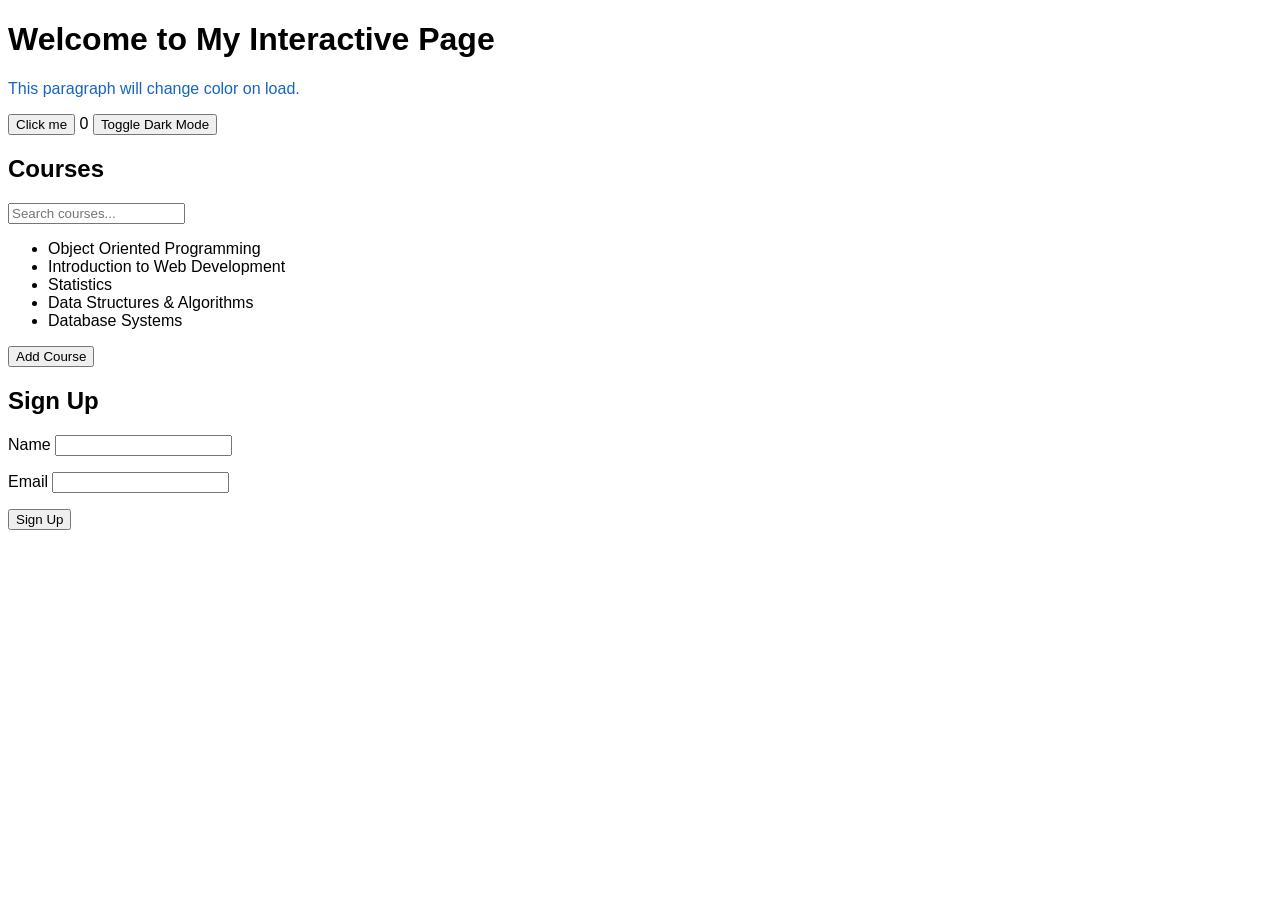
<file: index.html>
<!DOCTYPE html>
<html>

<head>
    <title>Week-9-DOM-Events-Validation</title>
    <style>
        body {
            font-family: sans-serif;
            transition: background-color 0.3s ease, color 0.3s ease;
        }

        body.dark {
            background-color: #1a1a1a;
            color: #f4f4f9;
        }

        .error {
            color: #d32f2f;
        }

        .success {
            color: #2e7d32;
        }
    </style>
</head>

<body>
    <h1 id="main-heading">Hello CBU!</h1>
    <p id="main-paragraph">This paragraph will change color on load.</p>
    <button id="counter-btn">Click me</button>
    <span id="counter-display">0</span>
    <button id="theme-toggle-btn">Toggle Dark Mode</button>
    <h2>Courses</h2>
    <input type="text" id="course-search" placeholder="Search courses...">
    <ul id="course-list"></ul>
    <button id="add-course-btn">Add Course</button>

    <h2>Sign Up</h2>
    <form id="signup-form">
        <p>
            <label for="signup-name">Name</label>
            <input type="text" id="signup-name" name="name">
        </p>
        <p>
            <label for="signup-email">Email</label>
            <input type="text" id="signup-email" name="email">
        </p>
        <input type="submit" value="Sign Up">
        <p id="form-message"></p>
    </form>

    <script src="script.js" defer></script>
</body>

</html>
</file>
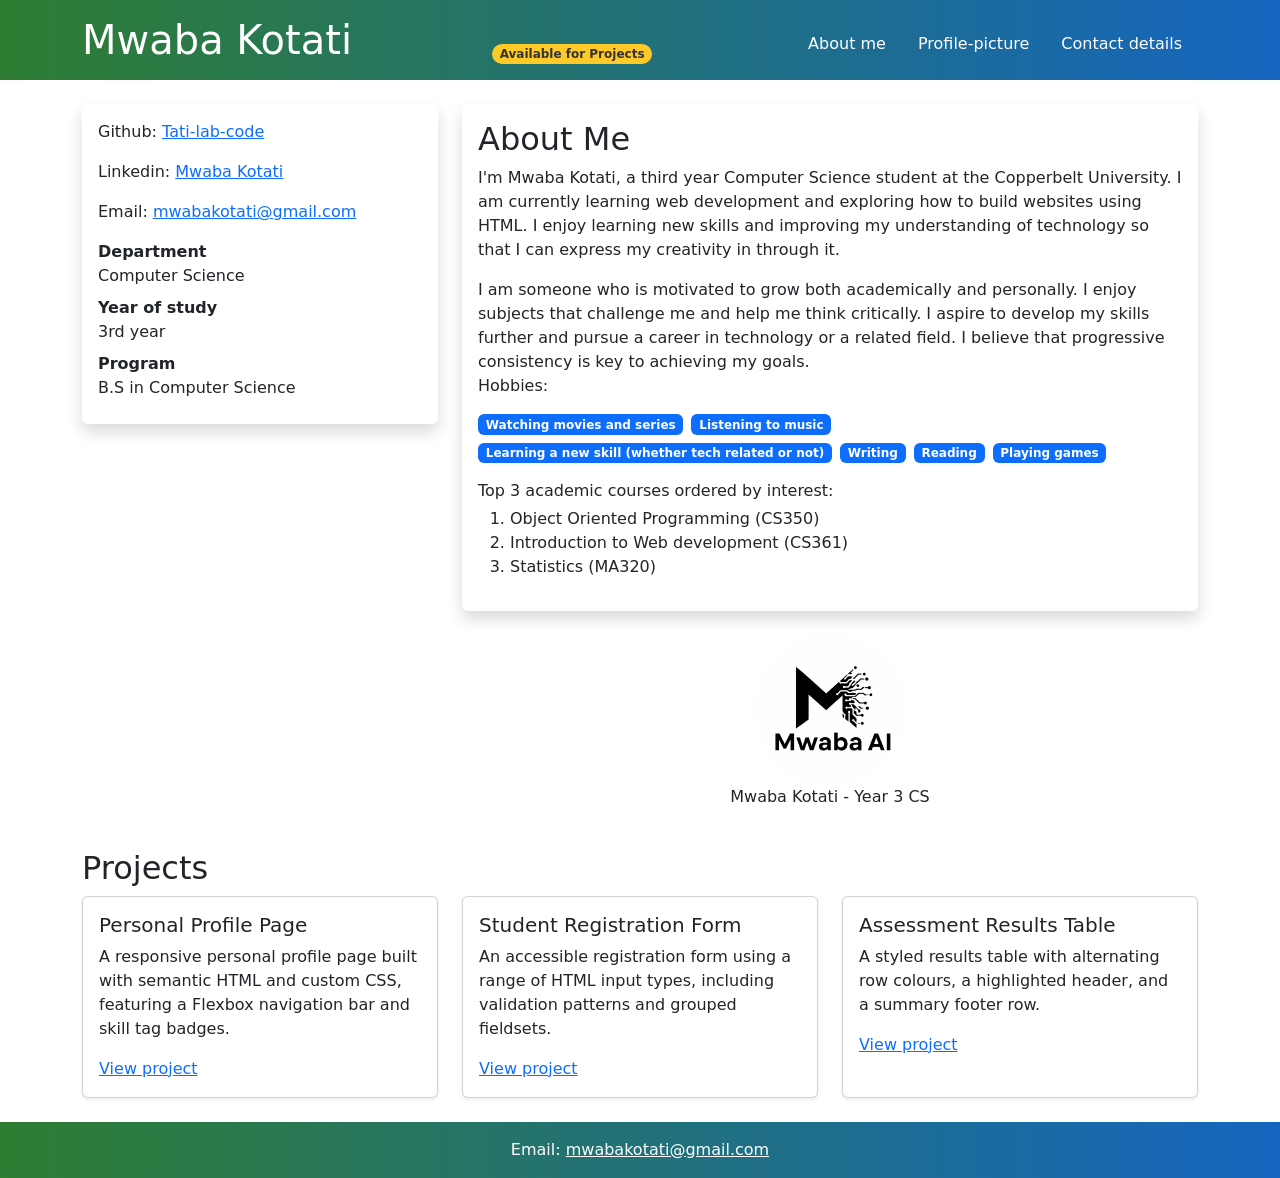
<file: bootstrap-profile.html>
<!DOCTYPE html>
<html lang="en">

<head>
    <meta charset="UTF-8">
    <meta name="viewport" content="width=device-width, initial-scale=1">
    <title>Week-8-Bootstrap-Profile</title>
    <link href="https://cdn.jsdelivr.net/npm/bootstrap@5.3.3/dist/css/bootstrap.min.css" rel="stylesheet">
    <style>
        .brand-header {
            background: linear-gradient(to right, #2e7d32, #1565c0);
        }

        .brand-badge {
            background-color: #ffca28;
            color: #333333;
        }
    </style>
</head>

<body>
    <header class="brand-header text-white p-3">
        <div class="container d-flex justify-content-between align-items-end flex-wrap gap-2">
            <h1 class="mb-0">Mwaba Kotati</h1>
            <span class="badge rounded-pill brand-badge">Available for Projects</span>
            <nav>
                <ul class="nav flex-column flex-md-row">
                    <li class="nav-item"><a class="nav-link text-white" href="#My_about">About me</a></li>
                    <li class="nav-item"><a class="nav-link text-white" href="#My_profile_picture">Profile-picture</a>
                    </li>
                    <li class="nav-item"><a class="nav-link text-white" href="#Contact_Details">Contact details</a>
                    </li>
                </ul>
            </nav>
        </div>
    </header>
    <main class="container my-4">
        <div class="row">
            <aside class="col-12 col-md-4 mb-4" id="Contact_Details">
                <div class="p-3 shadow rounded">
                    <p>Github: <a href="https://github.com/Tati-lab-code">Tati-lab-code</a></p>
                    <p>Linkedin: <a href="https://www.linkedin.com/in/mwaba-kotati-b72666258">Mwaba Kotati</a></p>
                    <p>Email: <a href="mailto:mwabakotati@gmail.com">mwabakotati@gmail.com</a></p>
                    <dl class="mb-0">
                        <dt>Department</dt>
                        <dd>Computer Science</dd>
                        <dt>Year of study</dt>
                        <dd>3rd year</dd>
                        <dt>Program</dt>
                        <dd>B.S in Computer Science</dd>
                    </dl>
                </div>
            </aside>

            <div class="col-12 col-md-8">
                <article class="p-3 shadow rounded mb-4">
                    <h2 id="My_about">About Me</h2>
                    <p>
                        I'm Mwaba Kotati, a third year Computer Science student at the Copperbelt University. I am
                        currently learning web development and exploring how to build websites using HTML. I enjoy
                        learning new skills and improving my understanding of technology so that I can express my
                        creativity in through it.
                    </p>
                    <p>
                        I am someone who is motivated to grow both academically and personally. I enjoy subjects
                        that challenge me and help me think critically. I aspire to develop my skills further and
                        pursue a career in technology or a related field. I believe that progressive consistency is
                        key to achieving my goals.<br>
                        Hobbies:
                    </p>
                    <ul class="d-flex flex-wrap gap-2 list-unstyled">
                        <li class="badge bg-primary">Watching movies and series</li>
                        <li class="badge bg-primary">Listening to music</li>
                        <li class="badge bg-primary">Learning a new skill (whether tech related or not)</li>
                        <li class="badge bg-primary">Writing</li>
                        <li class="badge bg-primary">Reading</li>
                        <li class="badge bg-primary">Playing games</li>
                    </ul>
                    <p class="mb-1">Top 3 academic courses ordered by interest:</p>
                    <ol>
                        <li>Object Oriented Programming (CS350)</li>
                        <li>Introduction to Web development (CS361)</li>
                        <li>Statistics (MA320)</li>
                    </ol>
                </article>

                <figure class="text-center" id="My_profile_picture">
                    <img src="Images/MyProfile.jpeg" alt="Photo of Mwaba Kotati" width="150" height="150"
                        class="rounded-circle">
                    <figcaption>Mwaba Kotati - Year 3 CS</figcaption>
                </figure>
            </div>
        </div>
        <section id="projects" class="mt-4">
            <h2>Projects</h2>
            <div class="row row-cols-1 row-cols-md-3 g-4">
                <div class="col">
                    <div class="card h-100 shadow-sm">
                        <div class="card-body">
                            <h3 class="card-title h5">Personal Profile Page</h3>
                            <p class="card-text">A responsive personal profile page built with semantic HTML and
                                custom CSS, featuring a Flexbox navigation bar and skill tag badges.</p>
                            <a href="Personal_profile_page.html" class="card-link">View project</a>
                        </div>
                    </div>
                </div>
                <div class="col">
                    <div class="card h-100 shadow-sm">
                        <div class="card-body">
                            <h3 class="card-title h5">Student Registration Form</h3>
                            <p class="card-text">An accessible registration form using a range of HTML input types,
                                including validation patterns and grouped fieldsets.</p>
                            <a href="Student_registration_form.html" class="card-link">View project</a>
                        </div>
                    </div>
                </div>
                <div class="col">
                    <div class="card h-100 shadow-sm">
                        <div class="card-body">
                            <h3 class="card-title h5">Assessment Results Table</h3>
                            <p class="card-text">A styled results table with alternating row colours, a highlighted
                                header, and a summary footer row.</p>
                            <a href="Table.html" class="card-link">View project</a>
                        </div>
                    </div>
                </div>
            </div>
        </section>
    </main>

    <footer class="brand-header text-white text-center p-3">
        <p class="mb-0">Email: <a class="text-white" href="mailto:mwabakotati@gmail.com">mwabakotati@gmail.com</a></p>
    </footer>
</body>

</html>
</file>
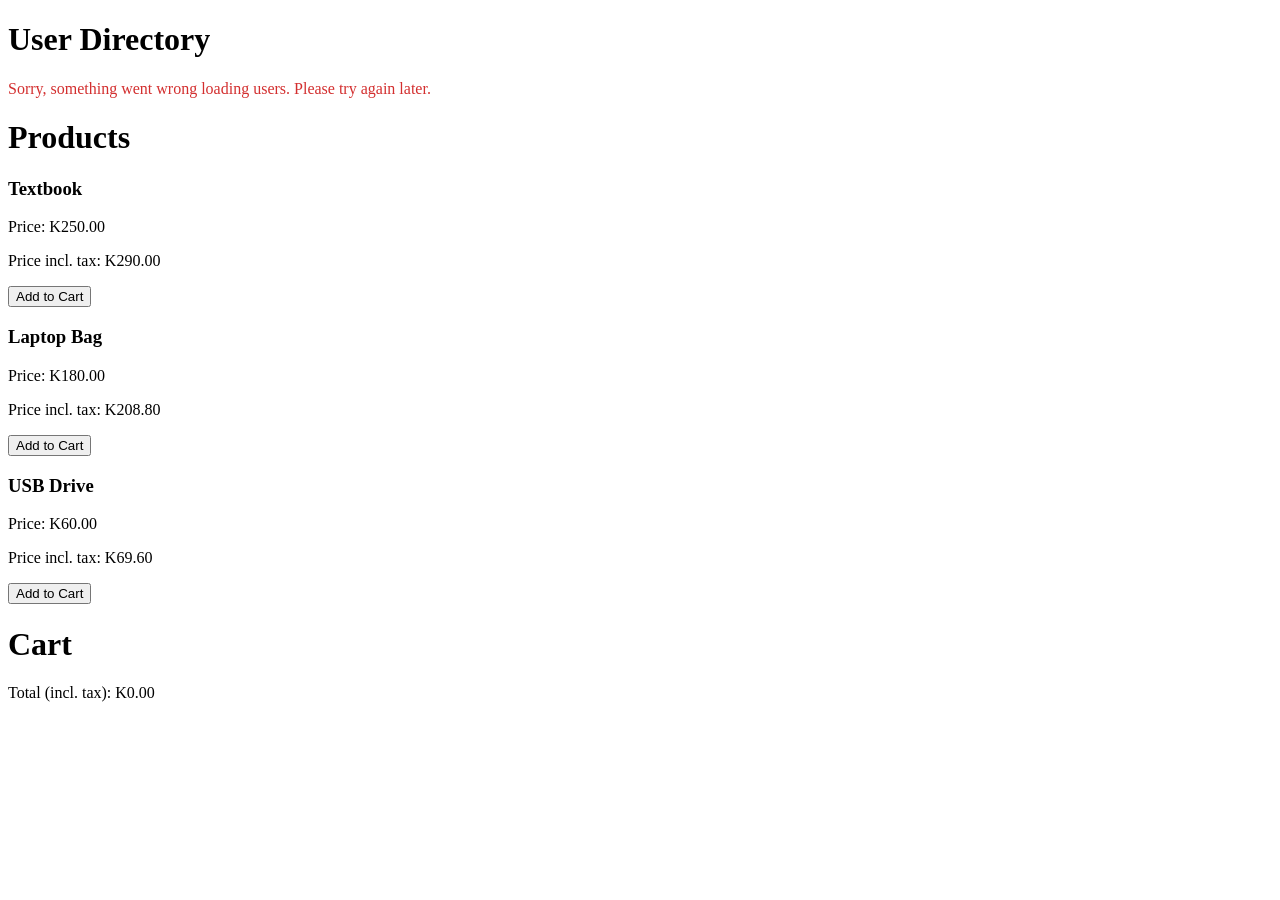
<file: store.html>
<!DOCTYPE html>
<html lang="en">

<head>
    <meta charset="UTF-8">
    <meta name="viewport" content="width=device-width, initial-scale=1">
    <title>Week-10-Fetch-Classes-Modules-Storage</title>
    <style>
        .error-message {
            color: #d32f2f;
        }
    </style>
</head>

<body>
    <h1>User Directory</h1>
    <div id="user-list"></div>

    <h1>Products</h1>
    <div id="product-list"></div>

    <h1>Cart</h1>
    <div id="cart-display"></div>
    <p id="cart-total"></p>

    <script src="main.js" type="module" defer></script>
</body>

</html>
</file>
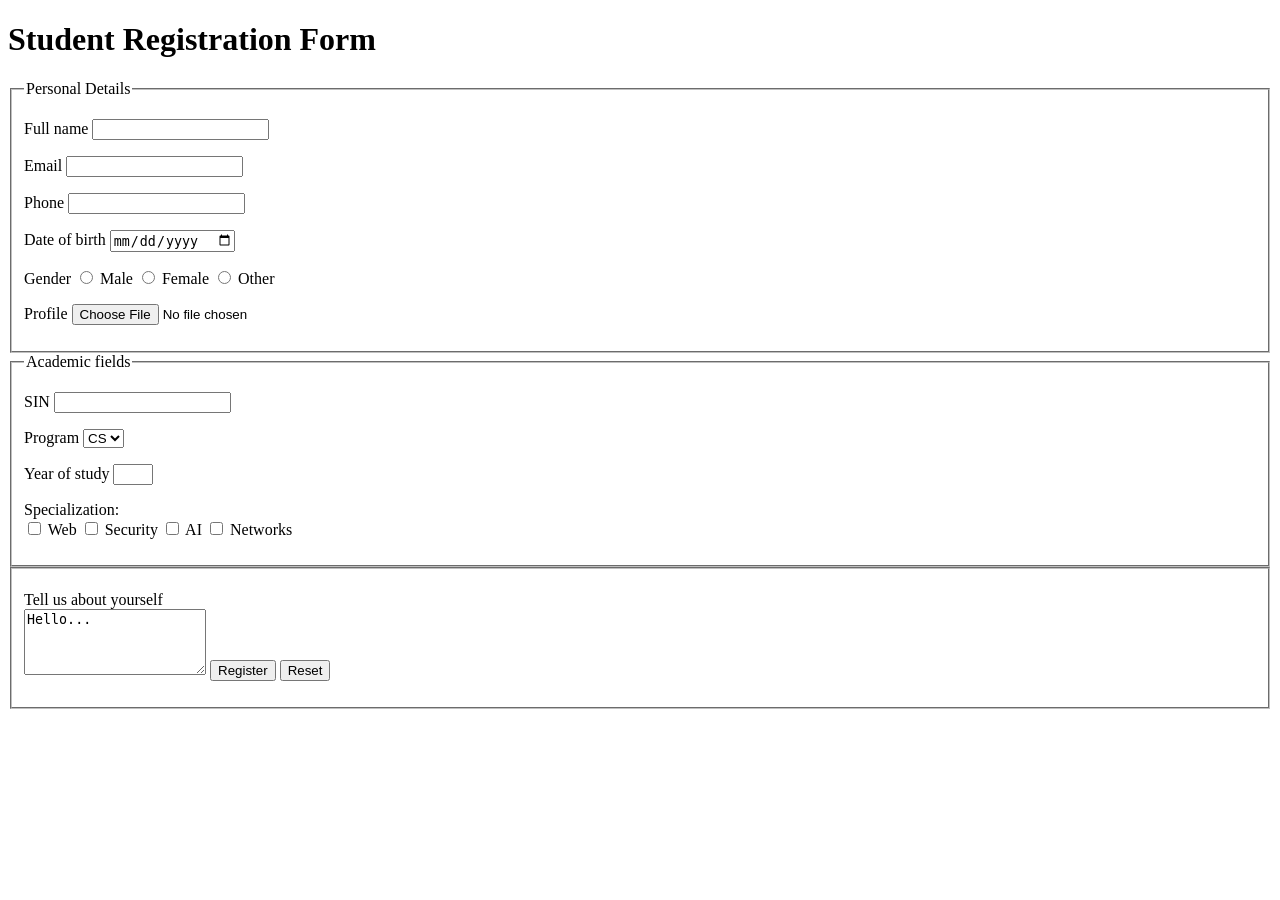
<file: Student_registration_form.html>
<!DOCTYPE html>
<html lang="en">

<head>
    <meta charset="UTF-8">
    <meta name="viewport" content="width=device-width">
    <title>Week-2-Lab-4-Part-A</title>
</head>

<body>
    <header>
        <h1>Student Registration Form</h1>
    </header>
    <main>
        <form action="#" method="POST">
            <fieldset>
                <legend>Personal Details</legend>
                <!--Fullname(text, required)-->
                <p>
                    <label for="Full-name">Full name</label>
                    <input type="text" id="Full-name" name="full-name" required>
                </p>
                <!--Email(email, required)-->
                <p>
                    <label for="Email">Email</label>
                    <input type="email" id="Email" name="mail" required>
                </p>
                <!--Phone(tel)-->
                <p>
                    <label for="Phone-number">Phone</label>
                    <input type="tel" id="Phone-number" name="Phone_number" required>
                </p>
                <!--Date of birth(date)-->
                <p>
                    <label for="Date">Date of birth</label>
                    <input type="date" id="Date" name="DOB">
                </p>
                <!--Gender(radio: Male/Female/Other)-->
                <p>
                    <label>Gender</label>
                    <input type="radio" id="Male" name="Gender" value="Male">
                    <label for="Male">Male</label>
                    <input type="radio" id="Female" name="Gender" value="Female">
                    <label for="Female">Female</label>
                    <input type="radio" id="Other" name="Gender" value="Other">
                    <label for="Other">Other</label>
                </p>
                <!--Profile photo(file, accept image/*)-->
                <p>
                    <label for="Picture">Profile</label>
                    <input type="file" id="Picture" name="Profile_picture" accept="image/*">
                </p>
            </fieldset>
            <fieldset>
                <legend>Academic fields</legend>
                <!--Student ID(text pattern='[A-Z]{2}[0-9]{6}', required)-->
                <p>
                    <label for="Student-ID">SIN</label>
                    <input type="text" pattern="[0-9]{8}" id="Student-ID" name="SIN" required>
                </p>
                <!--Program(select: CS, IT, IS)-->
                <p>
                    <label for="Program">Program</label>
                    <select id="Program" name="Prg">
                        <option value="CS">CS</option>
                        <option value="IS">IS</option>
                        <option value="IT">IT</option>
                    </select>
                </p>
                <!--Year of study(number, min=1, max=5)-->
                <p>
                    <label for="Year-of-study">Year of study</label>
                    <input type="number" id="Year-of-study" min="1" max="5">
                </p>
                <!--Specialization(checkbox: Web, Security, AI, Networks)-->
                <p>
                    <label>Specialization: </label> <br>
                    <input type="checkbox" id="Web" name="Specialization" value="Web">
                    <label for="Web">Web</label>
                    <input type="checkbox" id="Security" name="Specialization" value="Security">
                    <label for="Security">Security</label>
                    <input type="checkbox" id="AI" name="Specialization" value="AI">
                    <label for="AI">AI</label>
                    <input type="checkbox" id="Networks" name="Specialization" value="Web">
                    <label for="Networks">Networks</label>
                </p>
            </fieldset>
            <fieldset>
                <p>
                    <label for="About">Tell us about yourself</label><br>
                    <textarea name="Information" id="About" rows="4">Hello...</textarea>
                    <input type="submit" value="Register">
                    <input type="reset">
                </p>
            </fieldset>
        </form>
    </main>
</body>

</html>
</file>
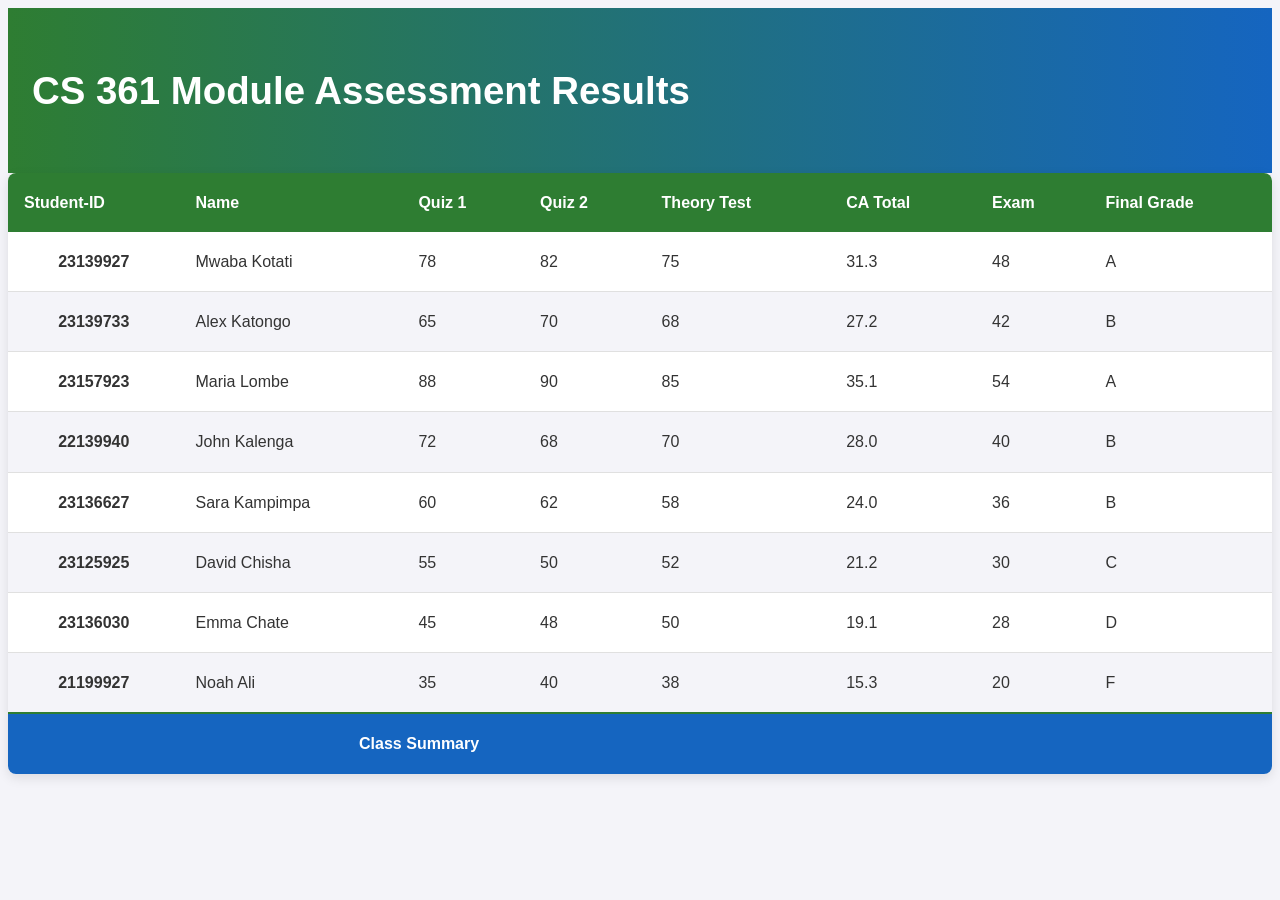
<file: Table.html>
<!DOCTYPE html>
<html lang="en">

<head>
    <meta charset="UTF-8">
    <meta name="viewport" content="width=device-width">
    <link rel="stylesheet" href="style.css">
    <title>Week-2-Lab-4-Part-B</title>
</head>

<body>
    <header>
        <h1>CS 361 Module Assessment Results</h1>
    </header>
    <main>
        <table>
            <caption></caption>
            <thead>
                <tr>
                    <th scope="col">Student-ID</th>
                    <th scope="col">Name</th>
                    <th scope="col">Quiz 1</th>
                    <th scope="col">Quiz 2</th>
                    <th scope="col">Theory Test</th>
                    <th scope="col">CA Total</th>
                    <th scope="col">Exam</th>
                    <th scope="col">Final Grade</th>
                </tr>
            </thead>
            <tbody>
                <tr>
                    <th scope="row">23139927</th>
                    <td>Mwaba Kotati</td>
                    <td>78</td>
                    <td>82</td>
                    <td>75</td>
                    <td>31.3</td>
                    <td>48</td>
                    <td>A</td>
                </tr>
                <tr>
                    <th scope="row">23139733</th>
                    <td>Alex Katongo</td>
                    <td>65</td>
                    <td>70</td>
                    <td>68</td>
                    <td>27.2</td>
                    <td>42</td>
                    <td>B</td>
                </tr>
                <tr>
                    <th scope="row">23157923</th>
                    <td>Maria Lombe</td>
                    <td>88</td>
                    <td>90</td>
                    <td>85</td>
                    <td>35.1</td>
                    <td>54</td>
                    <td>A</td>
                </tr>
                <tr>
                    <th scope="row">22139940</th>
                    <td>John Kalenga</td>
                    <td>72</td>
                    <td>68</td>
                    <td>70</td>
                    <td>28.0</td>
                    <td>40</td>
                    <td>B</td>
                </tr>
                <tr>
                    <th scope="row">23136627</th>
                    <td>Sara Kampimpa</td>
                    <td>60</td>
                    <td>62</td>
                    <td>58</td>
                    <td>24.0</td>
                    <td>36</td>
                    <td>B</td>
                </tr>
                <tr>
                    <th scope="row">23125925</th>
                    <td>David Chisha</td>
                    <td>55</td>
                    <td>50</td>
                    <td>52</td>
                    <td>21.2</td>
                    <td>30</td>
                    <td>C</td>
                </tr>
                <tr>
                    <th scope="row">23136030</th>
                    <td>Emma Chate</td>
                    <td>45</td>
                    <td>48</td>
                    <td>50</td>
                    <td>19.1</td>
                    <td>28</td>
                    <td>D</td>
                </tr>
                <tr>
                    <th scope="row">21199927</th>
                    <td>Noah Ali</td>
                    <td>35</td>
                    <td>40</td>
                    <td>38</td>
                    <td>15.3</td>
                    <td>20</td>
                    <td>F</td>
                </tr>
            </tbody>
            <tfoot>
                <tr>
                    <td colspan="5" style="text-align: center;">Class Summary</td>
                    <td></td>
                    <td></td>
                    <td></td>
                </tr>
            </tfoot>
        </table>
    </main>
</body>

</html>
</file>
<file: style.css>
:root {
    /*Color variables*/
    --primary-color: #2e7d32;
    --secondary-color: #1565c0;
    --bg-color: #f4f4f9;
    --text-color: #333333;
    --accent-color: #ffca28;

    /*Spacing variables*/
    --space-xs: 0.5rem;
    --space-sm: 1rem;
    --space-md: 1.5rem;
    --space-lg: 2rem;
    --space-xl: 3rem;

    /*Other design tokens*/
    --main-font: 'Inter', sans-serif;
    --heading-font: 'Montserrat', sans-serif;
    --border-radius: 8px;
    --box-shadow: 0 4px 12px rgba(0, 0, 0, 0.1);
}

/*Box-sizing reset*/
* {
    box-sizing: border-box;
}

img {
    max-width: 100%;
    height: auto;
    display: block;
}

body {
    font-family: var(--main-font);
    font-size: 1rem;
    line-height: 1.7;
    color: var(--text-color);
    background-color: var(--bg-color);
}

/*Typography scale*/
h1 {
    font-size: 2.4rem;
    color: white;
    font-weight: bold;
}

h2 {
    font-size: 1.5rem;
    color: var(--primary-color);
}

h3 {
    font-size: 1.1rem;
}

h1,
h2,
h3 {
    font-family: var(--heading-font);
}

p {
    margin-bottom: var(--space-sm);
}

a {
    text-decoration: none;
    color: var(--secondary-color);
    transition: color 0.3s ease;
}

a:hover {
    color: var(--primary-color);
}

/*Element selectors*/
h2 {
    text-transform: uppercase;
    letter-spacing: 1px;
}

/*class selector*/
.profile-figure {
    margin: var(--space-md);
    text-align: center;
}

.skills-list {
    display: flex;
    flex-wrap: wrap;
    gap: 0.5rem;
    list-style-type: none;
    padding: 0;
}

/*Advanced selectors*/
nav a:hover {
    border-bottom: 3px solid var(--accent-color);
}

section h2::before {
    content: "| ";
    color: var(--secondary-color);
    font-weight: bold;
}

/*Header and navigation*/
header {
    background: linear-gradient(to right, var(--primary-color), var(--secondary-color));
    padding: var(--space-md);
    color: white;
    display: flex;
    justify-content: space-between;
    align-items: flex-end;
    flex-wrap: wrap;
    gap: var(--space-sm);
}

nav {
    position: sticky;
    top: 0;
    z-index: 100;
    background: linear-gradient(to right, var(--primary-color), var(--secondary-color));
    box-shadow: 0 2px 8px rgba(0, 0, 0, 0.1);
}

.availability-badge {
    display: inline-block;
    padding: 4px 12px;
    background-color: var(--accent-color);
    color: var(--text-color);
    border-radius: var(--border-radius);
    font-size: 0.85rem;
    font-weight: bold;
}

nav ul {
    display: flex;
    flex-wrap: wrap;
    gap: 0;
    list-style: none;
    padding: 0;
    margin: 0;
}

nav a {
    display: inline-block;
    padding: var(--space-xs) var(--space-sm);
    color: white;
    text-decoration: none;
    border-bottom: 3px solid transparent;
    transition: border-bottom 0.25s ease;
}

/*Card section*/
section {
    background-color: white;
    border-radius: var(--border-radius);
    box-shadow: var(--box-shadow);
    border-left: 5px solid var(--accent-color);
    padding: var(--space-md);
    margin-bottom: var(--space-lg);
}

/*Projects grid*/
.projects-grid {
    display: grid;
    grid-template-columns: repeat(auto-fit, minmax(280px, 1fr));
    gap: 1.5rem;
    margin-top: var(--space-md);
}

.card {
    background-color: var(--bg-color);
    border-radius: var(--border-radius);
    box-shadow: var(--box-shadow);
    padding: var(--space-md);
}

.card h3 {
    color: var(--primary-color);
    margin-top: 0;
}

.card a {
    display: inline-block;
    margin-top: var(--space-xs);
    font-weight: bold;
}

/*Profile photo*/
.profile-figure {
    display: flex;
    flex-direction: column;
    align-items: center;
    text-align: center;
}

.profile-figure img {
    width: 150px;
    height: 150px;
    object-fit: cover;
    border-radius: 50%;
    border: 3px solid var(--primary-color);
    transition: transform 0.3s ease;
}

.profile-figure img:hover {
    transform: scale(1.05);
}

.profile-figure img {
    width: 150px;
    height: 150px;
    object-fit: cover;
    border-radius: 50%;
    border: 3px solid var(--primary-color);
    transition: transform 0.3s ease;
}

.profile-figure img:hover {
    transform: scale(1.1);
}

/*Skills and lists*/
.skills-list li {
    background-color: var(--secondary-color);
    color: white;
    border: 1px solid var(--secondary-color);
    padding: 5px 15px;
    border-radius: 50px;
    font-size: 0.9rem;
    transition: background-color 0.25s ease;
}

.skills-list li:hover {
    background-color: var(--primary-color);
}

/*Page layout (Grid)*/
.page-wrapper {
    display: grid;
    grid-template-columns: 260px 1fr;
    gap: 1.5rem;
    max-width: 1100px;
    margin: 0 auto;
    padding: 0 1.5rem;
}

aside {
    background-color: white;
    padding: var(--space-md);
    border-radius: var(--border-radius);
    box-shadow: var(--box-shadow);
    height: fit-content;
}

/* Table styling */
table {
    width: 100%;
    border-collapse: collapse;
    background-color: white;
    border-radius: var(--border-radius);
    overflow: hidden;
    box-shadow: var(--box-shadow);
}

thead {
    background-color: var(--primary-color);
    color: white;
}

thead th {
    padding: var(--space-sm);
    text-align: left;
    font-family: var(--heading-font);
}

tbody tr {
    border-bottom: 1px solid #e0e0e0;
}

tbody tr:nth-child(even) {
    background-color: var(--bg-color);
}

tbody tr:nth-child(odd) {
    background-color: white;
}

tbody th,
tbody td {
    padding: var(--space-sm);
    border-bottom: 1px solid #e0e0e0;
}

tbody tr:hover {
    background-color: #eef4ff;
}

tfoot {
    background-color: var(--secondary-color);
    color: white;
    font-weight: bold;
}

tfoot td {
    padding: var(--space-sm);
    border-top: 2px solid var(--primary-color);
}

/*Mobile responsiveness*/
@media (max-width: 768px) {
    .page-wrapper {
        grid-template-columns: 1fr;
    }

    header h1 {
        font-size: 1.6rem;
    }

    nav ul {
        flex-direction: column;
    }
}
</file>
